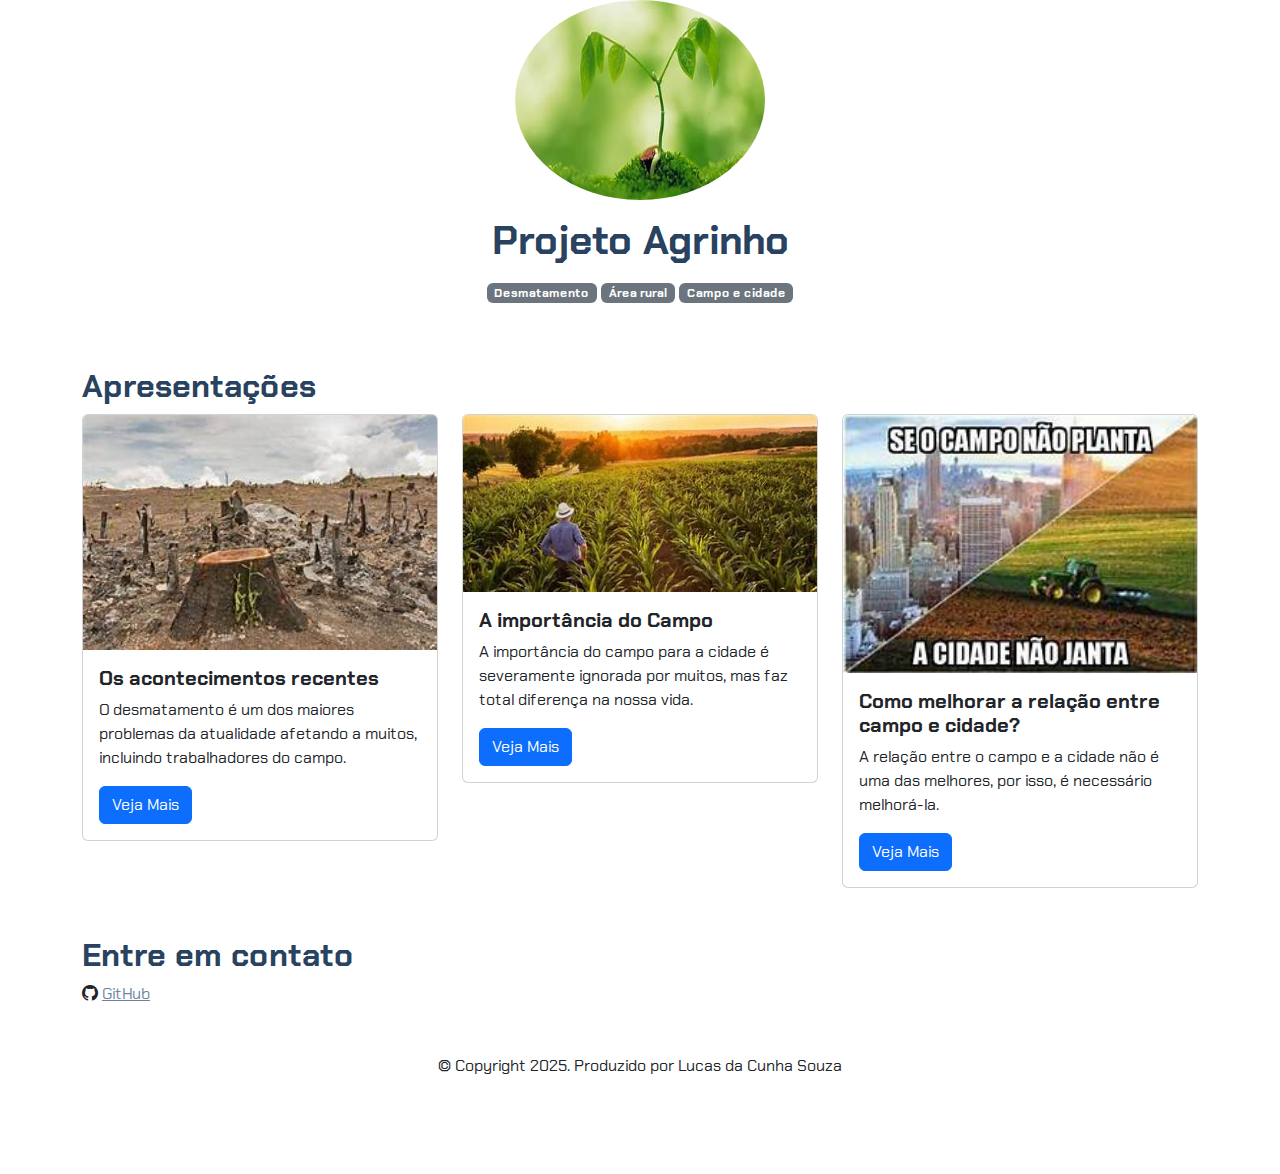
<file: ProjetoAgrinhoAula-3/index.html>
<!DOCTYPE html>
<html lang="pt-br">

<head>
  <meta charset="UTF-8">
  <meta name="viewport" content="width=device-width, initial-scale=1.0">
  <link href="https://cdn.jsdelivr.net/npm/bootstrap@5.3.2/dist/css/bootstrap.min.css" rel="stylesheet">
  <link rel="stylesheet" href="https://cdn.jsdelivr.net/npm/bootstrap-icons@1.11.3/font/bootstrap-icons.min.css">
  <link rel="stylesheet" href="Assets/styles.css">
  <title>Agrinho</title>
</head>

<body>
    <header class="container text-center">
        <img src="Assets/img/planta1.jpg" alt="Avatar de Planta" class="rounded-circle" width="250" height="200" srcset="">
        <p class="lead"></p>
        <h1>Projeto Agrinho</h1>
        <p></p>
        <p></p>
        <div>
          <p class="badge bg-secondary">Desmatamento</p>
          <p class="badge bg-secondary">Área rural</p>
          <p class="badge bg-secondary">Campo e cidade</p>
        </div>
    </header>
    <main class="container text mt-5">
    <h2>Apresentações</h2>
    <div class="row"> 
      <!--projeto 1-->
    <div class="col-md-4">
    <div class="card">
        <img src="Assets/img/Desmatamento.jpg" class="card-img-top" alt="..." />
        <div class="card-body">
          <h5 class="card-title">Os acontecimentos recentes</h5>
          <p class="card-text">
            O desmatamento é um dos maiores problemas da atualidade
            afetando a muitos, incluindo trabalhadores do campo.
          </p>
          <button type="button" class="btn btn-primary" data-bs-toggle="modal" data-bs-target="#modal1">Veja
            Mais</button>
      </div>
    </div>
    </div>
        <!--projeto 2-->
      <div class="col-md-4">
      <div class="card">
          <img src="Assets/img/Campo.jpg" class="card-img-top" alt="..." />
          <div class="card-body">
            <h5 class="card-title">A importância do Campo</h5>
            <p class="card-text">
              A importância do campo para a cidade é severamente ignorada por muitos,
              mas faz total diferença na nossa vida.
            </p>
            <button type="button" class="btn btn-primary" data-bs-toggle="modal" data-bs-target="#modal2">Veja
              Mais</button>
          </div>
        </div>
  
      </div> 
          <!--projeto 3-->
        <div class="col-md-4">
        <div class="card">
            <img src="Assets/img/Sla.jpg" class="card-img-top" alt="..." />
            <div class="card-body">
              <h5 class="card-title">Como melhorar a relação entre campo e cidade?</h5>
              <p class="card-text">
                A relação entre o campo e a cidade não é uma das melhores,
                por isso, é necessário melhorá-la.
              </p>
              <button type="button" class="btn btn-primary" data-bs-toggle="modal" data-bs-target="#modal3">Veja
              Mais</button>
              
            </div>
          </div>
    
        </div>
    
        </main>

 <!-- Modal 1 -->
 <div class="modal" id="modal1" tabindex="-1">
  <div class="modal-dialog">
      <div class="modal-content">
          <div class="modal-header">
              <h5 class="modal-title">Acontecimentos recentes:desmatamento e efeitos para o campo</h5>
              <button type="button" class="btn-close" data-bs-dismiss="modal" aria-label="Close"></button>
          </div>
          <div class="modal-body">
              <p>O desmatamento e um dos principais problemas ambientais na atualidade,
                causando inimaginaveis prejuízos para aqueles que são afetados.
                No campo, o desmatamento destroí o solo fértil e diminui a qualidade
                do ar, podendo causar doenças respiratórias nos trabalhadores e nos animais.</p>
              </p>
              <img src="Assets/img/Desmatamento.jpg" alt="Imagem representativa do Desmatamento online">
          </div>
          <div class="modal-footer">
              <a href="https://youtu.be/-Kju2E5TaCc?si=-tiDw70_QmFxCbrb">Video sobre o desmatamento</a>
             
          </div>
      </div>
  </div>
</div>

<!-- Modal 2 -->
<div class="modal" id="modal2" tabindex="-1">
  <div class="modal-dialog">
    <div class="modal-content">
      <div class="modal-header">
        <h5 class="modal-title">A importância do campo</h5>
        <button
          type="button"
          class="btn-close"
          data-bs-dismiss="modal"
          aria-label="Close"
        ></button>
      </div>
      <div class="modal-body">
        <p>
         O campo é um dos setores da econômia mais importântes que existem,
         sua importância se resume em: prover alimentos as pessoas,
         aumentar o rendimento da econômia do Brasil,
         gerar empregos para milhares de pessoas e
         preservar o meio-ambiente e os animais.
        <img
          src="Assets/img/Campo.jpg"class="img-fluid w-100" alt="Imagem para representar Burgar"
        />
      </div>
      <div class="modal-footer">
        <a
          href="https://youtu.be/GPw4o7n5-3w?si=Ey6JOilq41Ain91z"
          >Video sobre a importância do campo</a>
      </div>
    </div>
  </div>
</div>

<!-- Modal 3 -->
<div class="modal" id="modal3" tabindex="-1">
  <div class="modal-dialog">
    <div class="modal-content">
      <div class="modal-header">
        <h5 class="modal-title">Como melhorar a relação entre campo e cidade?</h5>
        <button
          type="button"
          class="btn-close"
          data-bs-dismiss="modal"
          aria-label="Close"
        ></button>
      </div>
      <div class="modal-body">
        <p>
         Existem varias maneiras de melhorar a relação entre o campo e a cidade,
         estas são: melhorar o transporte de alimentos para que cheguem sem estragos,
         utilizar drones para ajudar a transmitir informações do campo a cidade,
         construir políticas públicas para promover o desenvolvimento sustentável em 
         áreas rurais e educar a população sobre a interdependência entre o campo e a cidade.
        </p>
        <img src="Assets/img/Sla.jpg" alt="Projeto 3" class="img-fluid w-100" />
      </div>
      <div class="modal-footer">
        <a href="2index.html">Perguntas</a>
        >
      </div>
    </div>
  </div>
</div>

        <footer class="container py-5">
          <h2>Entre em contato</h2>
          <div>
            <i class="bi bi-github"></i>
            <a href="https://github.com/MiniOrange1">GitHub</a>
          </div>
          <p class="my-5 text-center">© Copyright 2025. Produzido por Lucas da Cunha Souza</p>
        </footer>

   <script src="https://cdn.jsdelivr.net/npm/bootstrap@5.3.2/dist/js/bootstrap.bundle.min.js"></script>

</body>

</html>
</file>
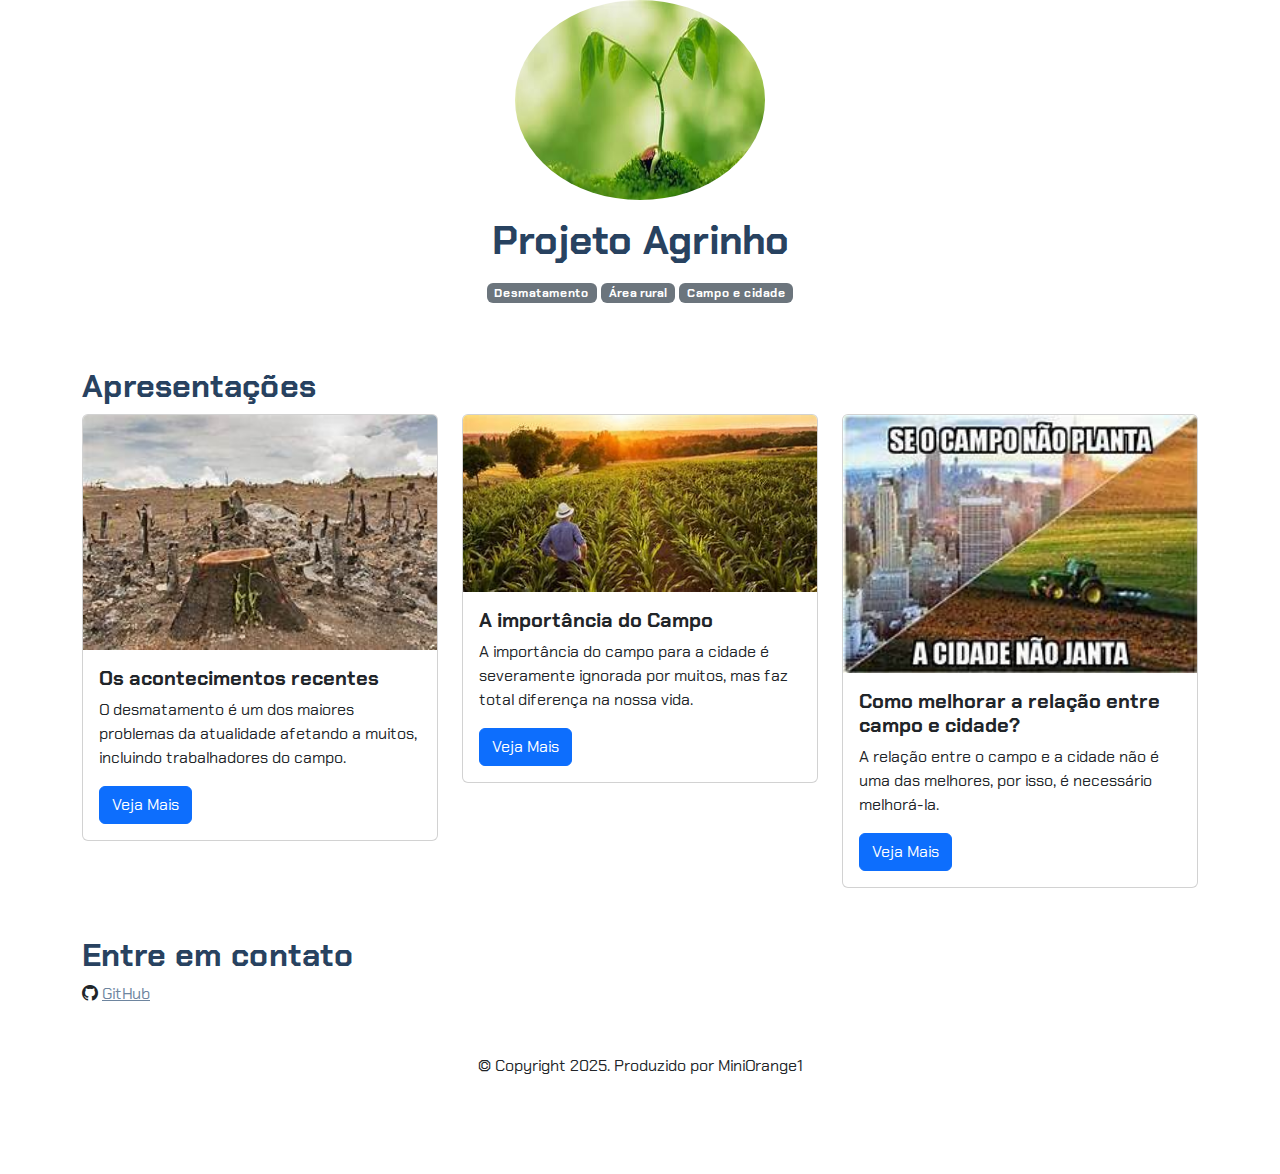
<file: ProjetoAgrinhoAula-4/index.html>
<!DOCTYPE html>
<html lang="pt-br">

<head>
  <meta charset="UTF-8">
  <meta name="viewport" content="width=device-width, initial-scale=1.0">
  <link href="https://cdn.jsdelivr.net/npm/bootstrap@5.3.2/dist/css/bootstrap.min.css" rel="stylesheet">
  <link rel="stylesheet" href="https://cdn.jsdelivr.net/npm/bootstrap-icons@1.11.3/font/bootstrap-icons.min.css">
  <link rel="stylesheet" href="Assets/styles.css">
  <title>Agrinho</title>
</head>

<body>
    <header class="container text-center">
        <img src="Assets/img/planta1.jpg" alt="Avatar de Planta" class="rounded-circle" width="250" height="200" srcset="">
        <p class="lead"></p>
        <h1>Projeto Agrinho</h1>
        <p></p>
        <p></p>
        <div>
          <p class="badge bg-secondary">Desmatamento</p>
          <p class="badge bg-secondary">Área rural</p>
          <p class="badge bg-secondary">Campo e cidade</p>
        </div>
    </header>
    <main class="container text mt-5">
    <h2>Apresentações</h2>
    <div class="row"> 
      <!--projeto 1-->
    <div class="col-md-4">
    <div class="card">
        <img src="Assets/img/Desmatamento.jpg" class="card-img-top" alt="..." />
        <div class="card-body">
          <h5 class="card-title">Os acontecimentos recentes</h5>
          <p class="card-text">
            O desmatamento é um dos maiores problemas da atualidade
            afetando a muitos, incluindo trabalhadores do campo.
          </p>
          <button type="button" class="btn btn-primary" data-bs-toggle="modal" data-bs-target="#modal1">Veja
            Mais</button>
      </div>
    </div>
    </div>
        <!--projeto 2-->
      <div class="col-md-4">
      <div class="card">
          <img src="Assets/img/Campo.jpg" class="card-img-top" alt="..." />
          <div class="card-body">
            <h5 class="card-title">A importância do Campo</h5>
            <p class="card-text">
              A importância do campo para a cidade é severamente ignorada por muitos,
              mas faz total diferença na nossa vida.
            </p>
            <button type="button" class="btn btn-primary" data-bs-toggle="modal" data-bs-target="#modal2">Veja
              Mais</button>
          </div>
        </div>
  
      </div> 
          <!--projeto 3-->
        <div class="col-md-4">
        <div class="card">
            <img src="Assets/img/Sla.jpg" class="card-img-top" alt="..." />
            <div class="card-body">
              <h5 class="card-title">Como melhorar a relação entre campo e cidade?</h5>
              <p class="card-text">
                A relação entre o campo e a cidade não é uma das melhores,
                por isso, é necessário melhorá-la.
              </p>
              <button type="button" class="btn btn-primary" data-bs-toggle="modal" data-bs-target="#modal3">Veja
              Mais</button>
              
            </div>
          </div>
    
        </div>
    
        </main>

 <!-- Modal 1 -->
 <div class="modal" id="modal1" tabindex="-1">
  <div class="modal-dialog">
      <div class="modal-content">
          <div class="modal-header">
              <h5 class="modal-title">Acontecimentos recentes:desmatamento e efeitos para o campo</h5>
              <button type="button" class="btn-close" data-bs-dismiss="modal" aria-label="Close"></button>
          </div>
          <div class="modal-body">
              <p>O desmatamento e um dos principais problemas ambientais na atualidade,
                causando inimaginaveis prejuízos para aqueles que são afetados.
                No campo, o desmatamento destroí o solo fértil e diminui a qualidade
                do ar, podendo causar doenças respiratórias nos trabalhadores e nos animais.</p>
              </p>
              <img src="Assets/img/Desmatamento.jpg" alt="Imagem representativa do Desmatamento online">
          </div>
          <div class="modal-footer">
              <a href="https://youtu.be/-Kju2E5TaCc?si=-tiDw70_QmFxCbrb">Video sobre o desmatamento</a>
             
          </div>
      </div>
  </div>
</div>

<!-- Modal 2 -->
<div class="modal" id="modal2" tabindex="-1">
  <div class="modal-dialog">
    <div class="modal-content">
      <div class="modal-header">
        <h5 class="modal-title">A importância do campo</h5>
        <button
          type="button"
          class="btn-close"
          data-bs-dismiss="modal"
          aria-label="Close"
        ></button>
      </div>
      <div class="modal-body">
        <p>
         O campo é um dos setores da econômia mais importântes que existem,
         sua importância se resume em: prover alimentos as pessoas,
         aumentar o rendimento da econômia do Brasil,
         gerar empregos para milhares de pessoas e
         preservar o meio-ambiente e os animais.
        <img
          src="Assets/img/Campo.jpg"class="img-fluid w-100" alt="Imagem para representar Burgar"
        />
      </div>
      <div class="modal-footer">
        <a
          href="https://youtu.be/GPw4o7n5-3w?si=Ey6JOilq41Ain91z"
          >Video sobre a importância do campo</a>
      </div>
    </div>
  </div>
</div>

<!-- Modal 3 -->
<div class="modal" id="modal3" tabindex="-1">
  <div class="modal-dialog">
    <div class="modal-content">
      <div class="modal-header">
        <h5 class="modal-title">Como melhorar a relação entre campo e cidade?</h5>
        <button
          type="button"
          class="btn-close"
          data-bs-dismiss="modal"
          aria-label="Close"
        ></button>
      </div>
      <div class="modal-body">
        <p>
         Existem varias maneiras de melhorar a relação entre o campo e a cidade,
         estas são: melhorar o transporte de alimentos para que cheguem sem estragos,
         utilizar drones para ajudar a transmitir informações do campo a cidade,
         construir políticas públicas para promover o desenvolvimento sustentável em 
         áreas rurais e educar a população sobre a interdependência entre o campo e a cidade.
        </p>
        <img src="Assets/img/Sla.jpg" alt="Projeto 3" class="img-fluid w-100" />
      </div>
      <div class="modal-footer">
        <a href="2index.html">Perguntas</a>
        >
      </div>
    </div>
  </div>
</div>

        <footer class="container py-5">
          <h2>Entre em contato</h2>
          <div>
            <i class="bi bi-github"></i>
            <a href="https://github.com/MiniOrange1">GitHub</a>
          </div>
          <p class="my-5 text-center">© Copyright 2025. Produzido por MiniOrange1
          </p>
        </footer>

   <script src="https://cdn.jsdelivr.net/npm/bootstrap@5.3.2/dist/js/bootstrap.bundle.min.js"></script>

</body>

</html>
</file>
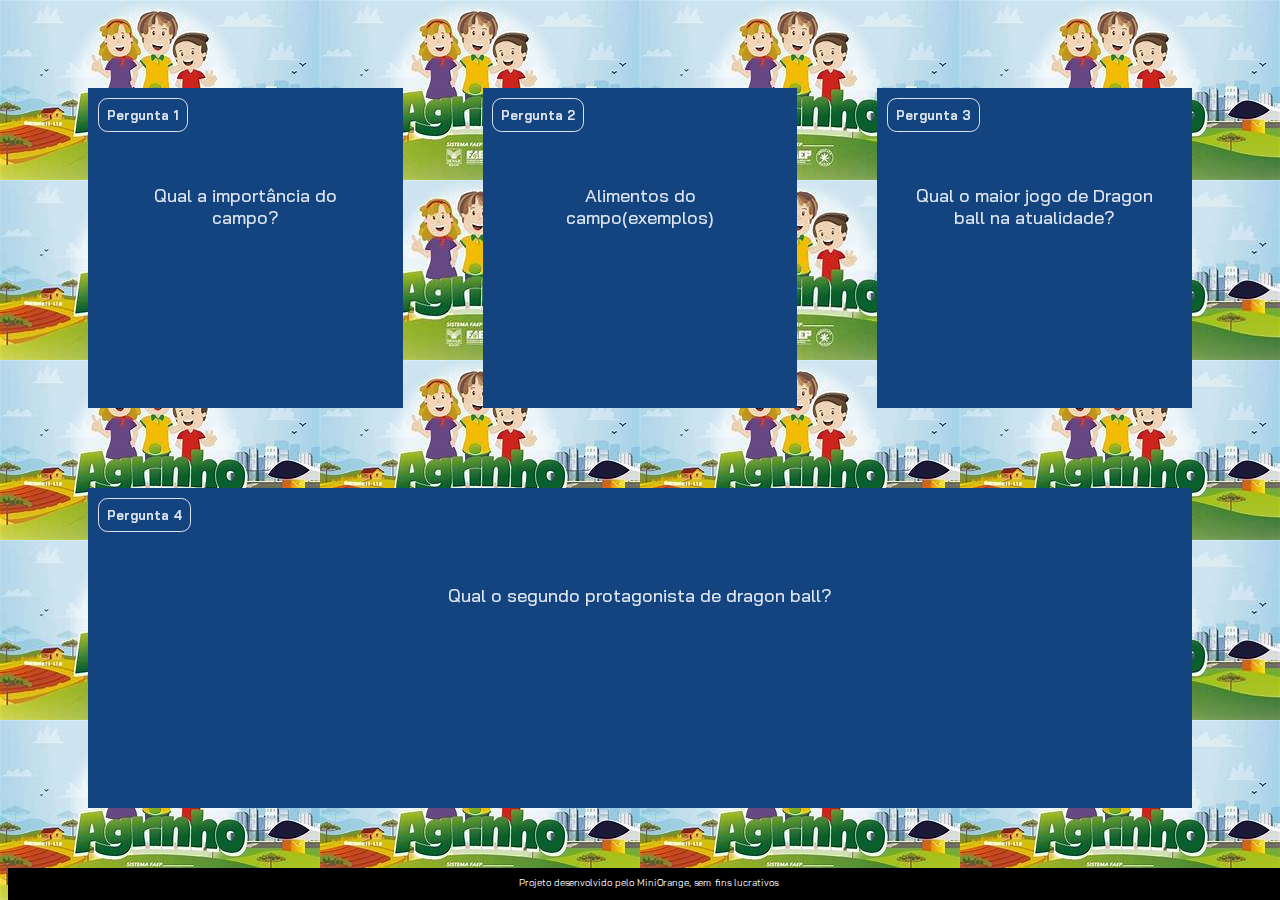
<file: ProjetoAgrinhoAula-3/2index.html>
<!DOCTYPE html>
<html lang="pt-br">
<head>
    <meta charset="UTF-8">
    <meta name="viewport" content="width=device-width, initial-scale=1.0">
    <link rel="preconnect" href="https://fonts.googleapis.com" />
  <link rel="preconnect" href="https://fonts.gstatic.com" crossorigin />
  <link
    href="https://fonts.googleapis.com/css2?family=Bai+Jamjuree:ital,wght@0,200;0,300;0,400;0,500;0,600;0,700;1,200;1,300;1,400;1,500;1,600;1,700&display=swap"
    rel="stylesheet"/>
    <link rel="stylesheet" href="Assets/2styles.css">
    <title>Flashcard</title>
</head>
<body>
    <main>
        <section id="container">
            <!--article class="cartao">
                <div class="cartao__conteudo">
                    <h3>Preparação</h3>
                    <div class="cartao__conteudo__pergunta">
                        <p>Dragon Ball Quiz</p>
                    </div>
                    <div class="cartao__conteudo__resposta">
                        <p>Perguntas</p>
                    </div>
                </div>
            </article -->
        </section>
    </main>
    <footer>
        <p>Projeto desenvolvido pelo MiniOrange, sem fins lucrativos</p>
    </footer>
    <script src="app.js"></script>
    <script src="perguntas.js"></script>
</body>
</html>
</file>
<file: ProjetoAgrinhoAula-3/Assets/styles.css>
@import url('https://fonts.googleapis.com/css2?family=Chakra+Petch:ital,wght@0,300;0,400;0,500;0,600;0,700;1,300;1,400;1,500;1,600;1,700&display=swap');

:root {
    --cor-principal: #6E859F;
    --cor-secundaria: #284260;
    --cor-destaque: #8f47a7;
}

body {
    font-family: 'Chakra Petch', sans-serif;
}

h1, h2, h5 {
    color: var(--cor-secundaria);
    font-weight: 700;
}

footer a {
    color: var(--cor-principal)
}

footer a:hover {
    color: var(--cor-destaque);
}
</file>
<file: ProjetoAgrinhoAula-4/Assets/styles.css>
@import url('https://fonts.googleapis.com/css2?family=Chakra+Petch:ital,wght@0,300;0,400;0,500;0,600;0,700;1,300;1,400;1,500;1,600;1,700&display=swap');

:root {
    --cor-principal: #6E859F;
    --cor-secundaria: #284260;
    --cor-destaque: #8f47a7;
}

body {
    font-family: 'Chakra Petch', sans-serif;
}

h1, h2, h5 {
    color: var(--cor-secundaria);
    font-weight: 700;
}

footer a {
    color: var(--cor-principal)
}

footer a:hover {
    color: var(--cor-destaque);
}
</file>
<file: ProjetoAgrinhoAula-3/Assets/2styles.css>
:root {
    --text-color: #DBE4EF;
    --card-front-color: #144480;
    --card-back-color: #00F4BF;
}

body {
    background: url('img/th.jpg');
    font-family: Bai Jamjuree;
}

#container {
    display: flex; 
    flex-wrap: wrap;
    justify-content: space-between;
    padding: 4rem;
    gap: 3rem;
}

.cartao {
    margin: 1rem 1rem;
    height: 20rem;
    flex-grow: 1;
    flex-basis: calc(33% - 6rem);
}

.cartao__conteudo {
    background-color: var(--card-front-color);
    text-align: center;
    /* background-color: aquamarine; */
    height: 100%;
    transform-style: preserve-3d;
    transition: transform 300ms ease-in-out;
}

.cartao__conteudo h3 {
    color: var(--text-color);
    border: 1px solid var(--text-color);
    text-align: left;
    padding: 0.5rem;
    position: absolute;
    margin: 0.6rem;
    border-radius: 0.6rem;
    font-size: 1vw;
    backface-visibility: hidden;
}

.cartao__conteudo p {
    margin-top: 1rem;
    padding: 2rem;
    margin-top: 4rem;
    font-size: 1.4vw;
}

.cartao__conteudo__pergunta p {
    color: var(--text-color);
    font-weight: 500;
}

.cartao__conteudo__resposta p {
    color: var(--card-back-color);
    font-weight: 700;
}

.cartao.active .cartao__conteudo {
    transform: rotateY(180deg);
}

.cartao__conteudo__pergunta,
.cartao__conteudo__resposta {
    backface-visibility: hidden;
    position: absolute;
    height: 100%;
    width: 100%;
    box-sizing: border-box;
}

.cartao__conteudo__resposta {
    transform: rotateY(180deg);
    background-color: rgba(0, 244, 191, 0.2);
    border: 4px solid var(--card-back-color);
}

footer {
    background-color: black;
    color: white;
    position: fixed;
    bottom: 0;
    width: 100%;
    height: 2rem;
}

footer p {
    text-align: center;
    font-size: 0.6rem;
    margin-top: 0.5rem;
}

@media (max-width: 560px) {
    
    body {
        background: url('img/th.jpg'), no-repeat cover;
    }

    .cartao {
        flex: 1 0 calc(100% - 1rem)
    }

    .cartao__conteudo h3 {
        font-size: 3vw;
    }

    .cartao__conteudo p {
        font-size: 3.8vw;
    }
}
</file>
